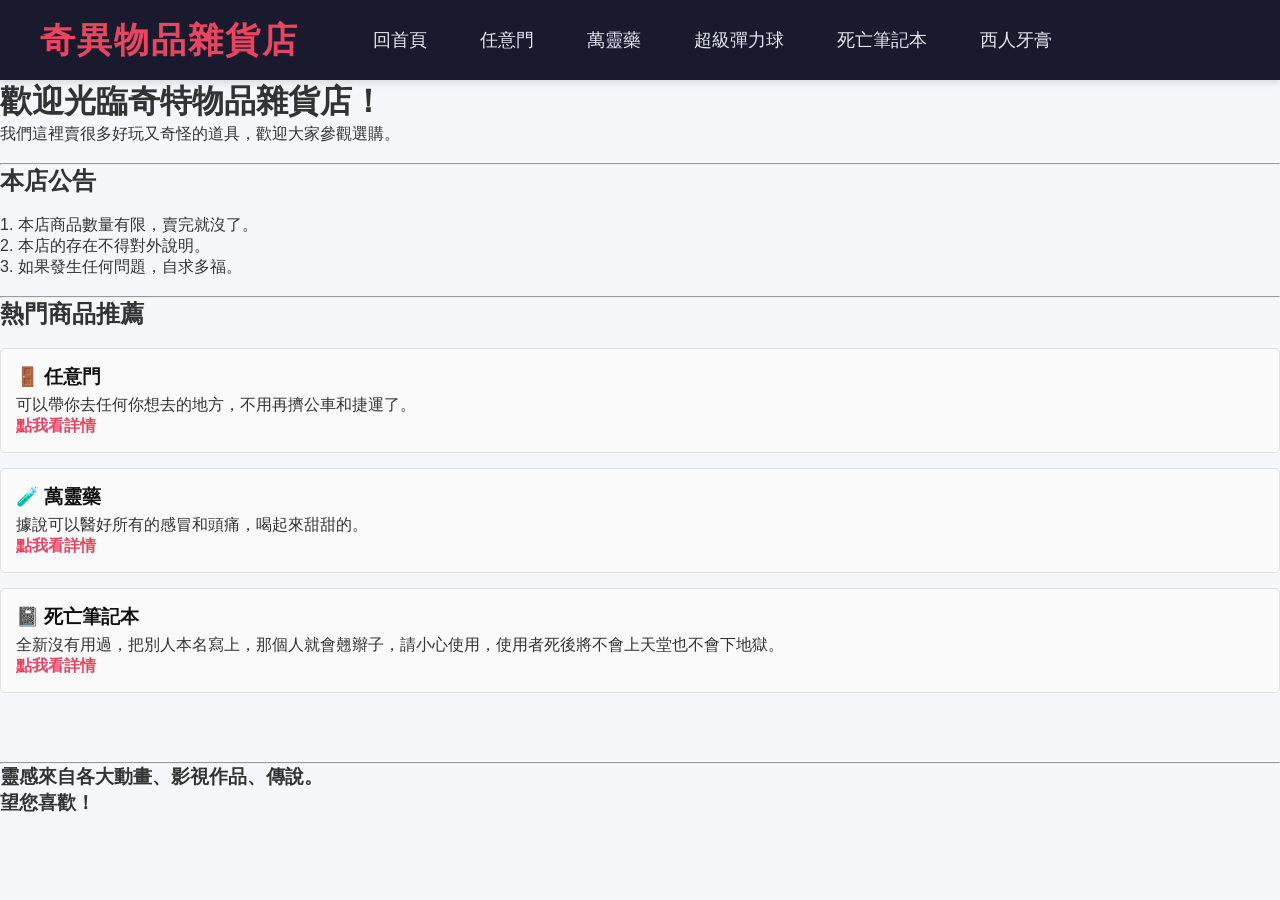
<file: index.html>
<!DOCTYPE html>
<html lang="en">
<head>
    <meta charset="UTF-8">
    <meta name="viewport" content="width=device-width, initial-scale=1.0">
    <title>奇特物品雜貨店</title>
    <link rel="stylesheet" href="style.css">
</head>
<body>
    <nav class="nav">
        <ul>
            <li>奇異物品雜貨店</li>
            <li><a href="index.html">回首頁</a></li>
            <li><a href="door.html">任意門</a></li>
            <li><a href="elixir.html">萬靈藥</a></li>
            <li><a href="ball.html">超級彈力球</a></li>
            <li><a href="note.html">死亡筆記本</a></li>
            <li><a href="paste.html">西人牙膏</a></li>
        </ul>
    </nav>
    <h1>歡迎光臨奇特物品雜貨店！</h1>
    <p class="welcome-text">我們這裡賣很多好玩又奇怪的道具，歡迎大家參觀選購。</p>
    <br>
    <hr> 

    <h2>本店公告</h2>
    <br>
    <p>1. 本店商品數量有限，賣完就沒了。</p>
    <p>2. 本店的存在不得對外說明。</p>
    <p>3. 如果發生任何問題，自求多福。</p>
    <br>
    <hr>
    <h2>熱門商品推薦</h2>
    <br>
    <!-- 商品一 -->
    <div class="item-box">
        <h3>🚪 任意門</h3>
        <p>可以帶你去任何你想去的地方，不用再擠公車和捷運了。</p>
        <a href="door.html">點我看詳情</a>
    </div>

    <!-- 商品二 -->
    <div class="item-box">
        <h3>🧪 萬靈藥</h3>
        <p>據說可以醫好所有的感冒和頭痛，喝起來甜甜的。</p>
        <a href="elixir.html">點我看詳情</a>
    </div>

    <!-- 商品三 -->
    <div class="item-box">
        <h3>📓 死亡筆記本</h3>
        <p>全新沒有用過，把別人本名寫上，那個人就會翹辮子，請小心使用，使用者死後將不會上天堂也不會下地獄。</p>
        <a href="note.html">點我看詳情</a>
    </div>
    <br><br><br>
    <hr>
        <h3>靈感來自各大動畫、影視作品、傳說。</h3>
        <h3>望您喜歡！</h3>
</body>
</html>
</file>
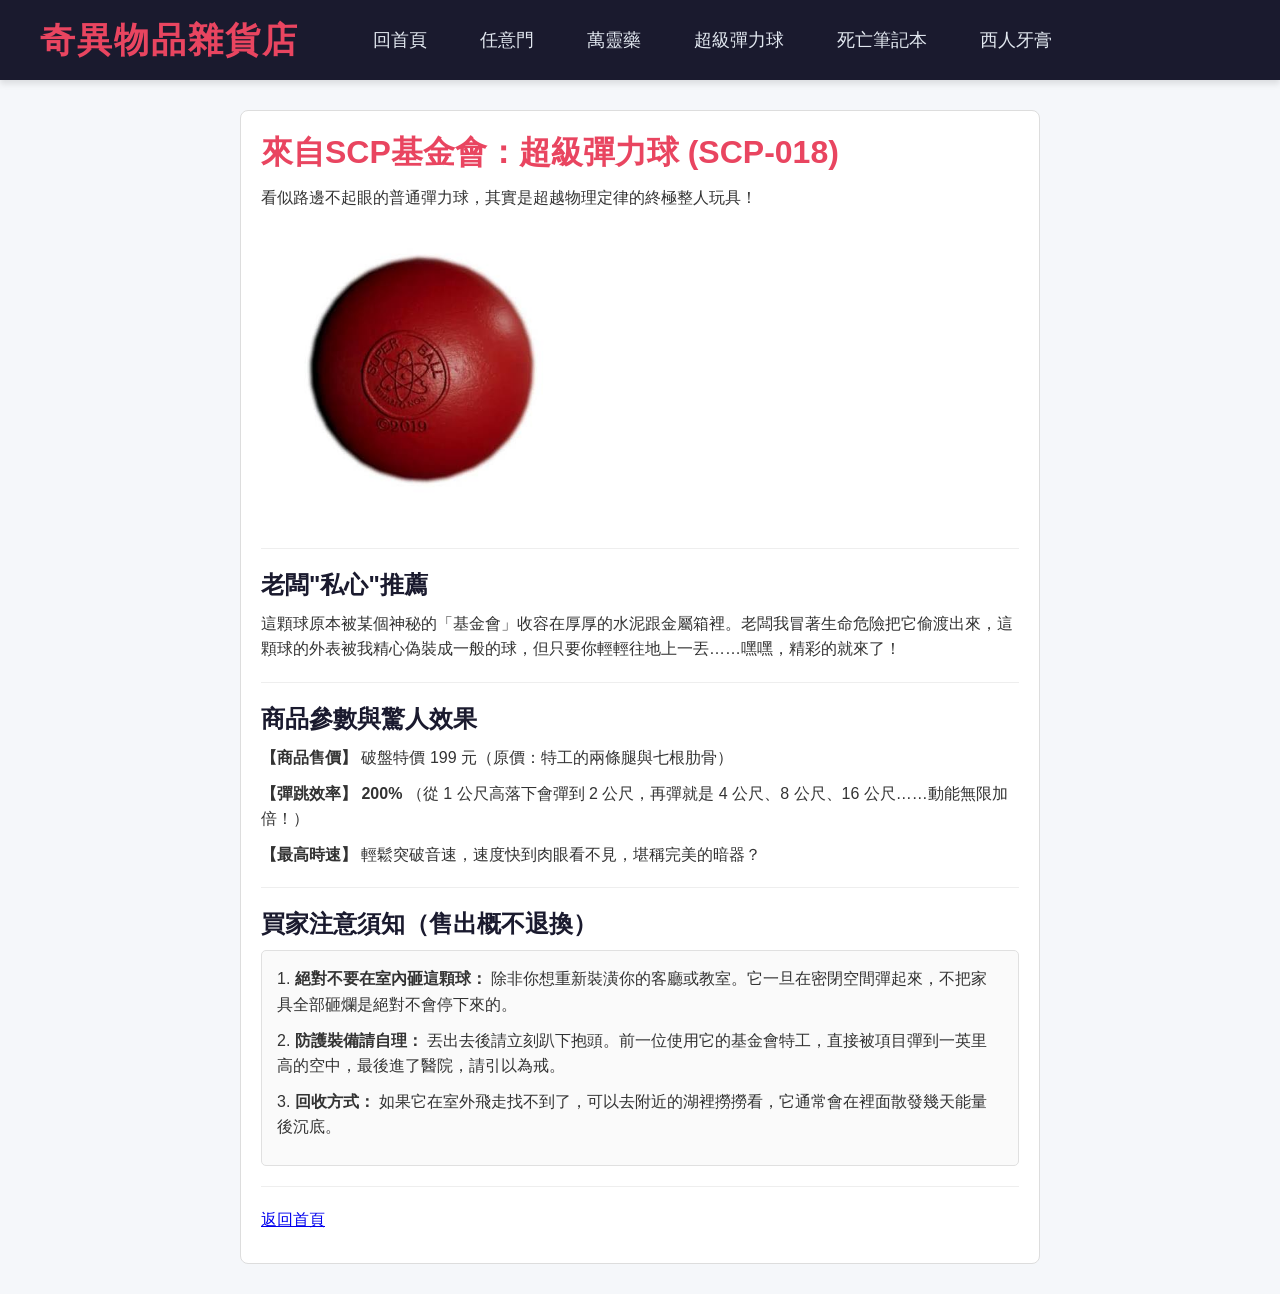
<file: ball.html>
<!DOCTYPE html>
<html lang="en">
<head>
    <meta charset="UTF-8">
    <meta name="viewport" content="width=device-width, initial-scale=1.0">
    <title>奇特物品雜貨店</title>
    <link rel="stylesheet" href="style.css">
</head>
<body>
    <nav class="nav">
        <ul>
            <li>奇異物品雜貨店</li>
            <li><a href="index.html">回首頁</a></li>
            <li><a href="door.html">任意門</a></li>
            <li><a href="elixir.html">萬靈藥</a></li>
            <li><a href="ball.html">超級彈力球</a></li>
            <li><a href="note.html">死亡筆記本</a></li>
            <li><a href="paste.html">西人牙膏</a></li>
        </ul>
    </nav>
    
    <div class="main-content">
        <h1>來自SCP基金會：超級彈力球 (SCP-018)</h1>
        <p class="welcome-text">看似路邊不起眼的普通彈力球，其實是超越物理定律的終極整人玩具！</p>
        
        <div class="product-image-container">
            <img src="image/ball.jpg" alt="超級彈力球本體" style="width: 40%; ">
        </div>
        
        <hr>

        <h2>老闆"私心"推薦</h2>
        <p>這顆球原本被某個神秘的「基金會」收容在厚厚的水泥跟金屬箱裡。老闆我冒著生命危險把它偷渡出來，這顆球的外表被我精心偽裝成一般的球，但只要你輕輕往地上一丟……嘿嘿，精彩的就來了！</p>

        <hr>

        <h2>商品參數與驚人效果</h2>
        <p><strong>【商品售價】</strong> 破盤特價 199 元（原價：特工的兩條腿與七根肋骨）</p>
        <p><strong>【彈跳效率】</strong> <strong>200%</strong> （從 1 公尺高落下會彈到 2 公尺，再彈就是 4 公尺、8 公尺、16 公尺……動能無限加倍！）</p>
        <p><strong>【最高時速】</strong> 輕鬆突破音速，速度快到肉眼看不見，堪稱完美的暗器？</p>

        <hr>

        <h2>買家注意須知（售出概不退換）</h2>
        <div class="item-box">
            <p>1. <strong>絕對不要在室內砸這顆球：</strong> 除非你想重新裝潢你的客廳或教室。它一旦在密閉空間彈起來，不把家具全部砸爛是絕對不會停下來的。</p>
            <p>2. <strong>防護裝備請自理：</strong> 丟出去後請立刻趴下抱頭。前一位使用它的基金會特工，直接被項目彈到一英里高的空中，最後進了醫院，請引以為戒。</p>
            <p>3. <strong>回收方式：</strong> 如果它在室外飛走找不到了，可以去附近的湖裡撈撈看，它通常會在裡面散發幾天能量後沉底。</p>
        </div>

        <hr>
        <p><a href="index.html">返回首頁</a></p>
    </div>
</body>
</html>
</file>
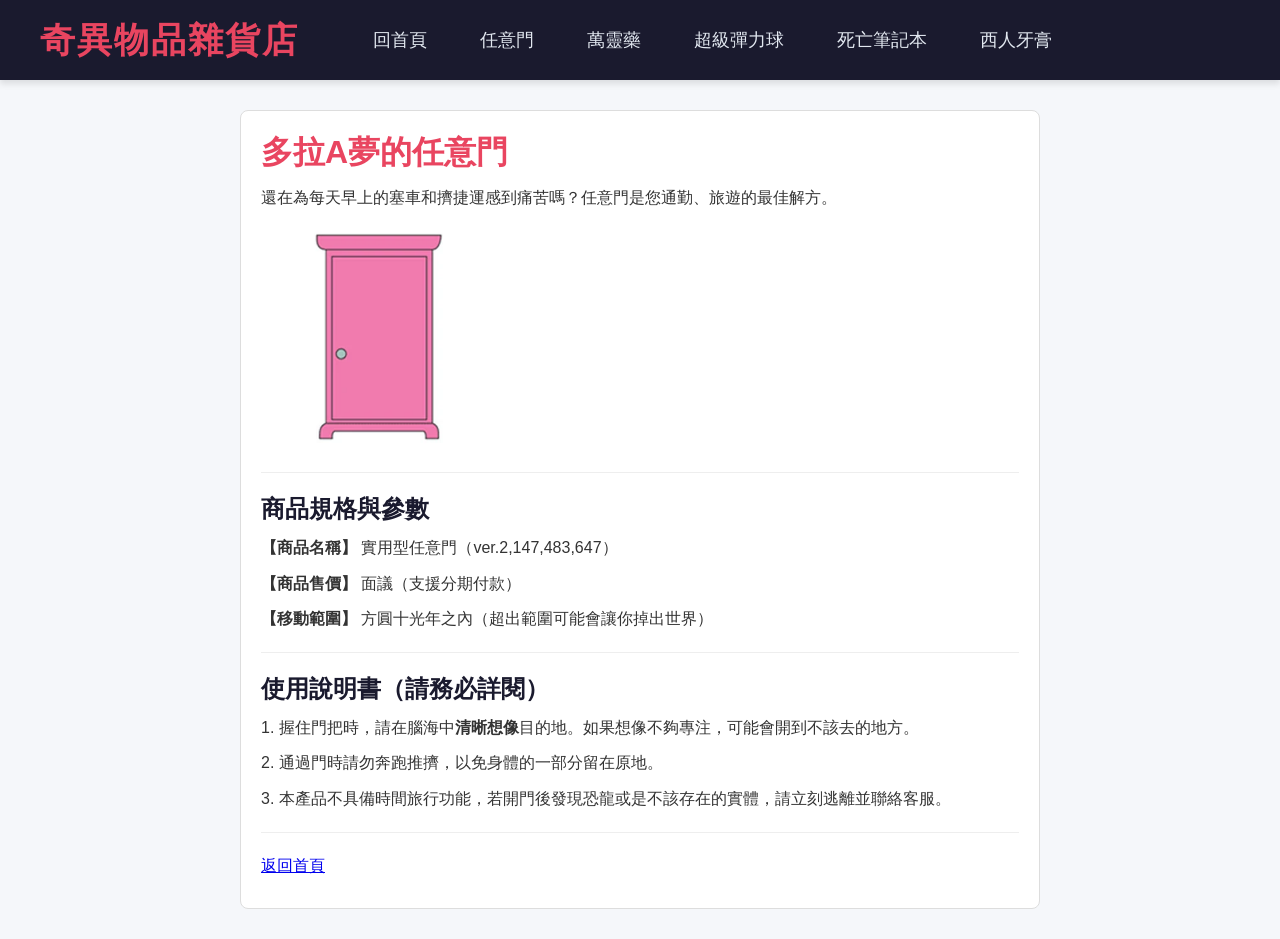
<file: door.html>
<!DOCTYPE html>
<html lang="en">
<head>
    <meta charset="UTF-8">
    <meta name="viewport" content="width=device-width, initial-scale=1.0">
    <title>奇特物品雜貨店</title>
    <link rel="stylesheet" href="style.css">
</head>
<body>
    <nav class="nav">
        <ul>
            <li>奇異物品雜貨店</li>
            <li><a href="index.html">回首頁</a></li>
            <li><a href="door.html">任意門</a></li>
            <li><a href="elixir.html">萬靈藥</a></li>
            <li><a href="ball.html">超級彈力球</a></li>
            <li><a href="note.html">死亡筆記本</a></li>
            <li><a href="paste.html">西人牙膏</a></li>
        </ul>
    </nav>
    <div class="main-content">
        <h1>多拉A夢的任意門</h1>
        <p class="welcome-text">還在為每天早上的塞車和擠捷運感到痛苦嗎？任意門是您通勤、旅遊的最佳解方。</p>
        <img src="image/door.webp"  width="30%">
        <hr>


        <h2>商品規格與參數</h2>
        <p><strong>【商品名稱】</strong> 實用型任意門（ver.2,147,483,647）</p>
        <p><strong>【商品售價】</strong> 面議（支援分期付款）</p>
        <p><strong>【移動範圍】</strong> 方圓十光年之內（超出範圍可能會讓你掉出世界）</p>

        <hr>

        <h2>使用說明書（請務必詳閱）</h2>
        <p>1. 握住門把時，請在腦海中<strong>清晰想像</strong>目的地。如果想像不夠專注，可能會開到不該去的地方。</p>
        <p>2. 通過門時請勿奔跑推擠，以免身體的一部分留在原地。</p>
        <p>3. 本產品不具備時間旅行功能，若開門後發現恐龍或是不該存在的實體，請立刻逃離並聯絡客服。</p>

        <hr>
        
        <p><a href="index.html">返回首頁</a></p>
    </div>
</body>
</html>
</file>
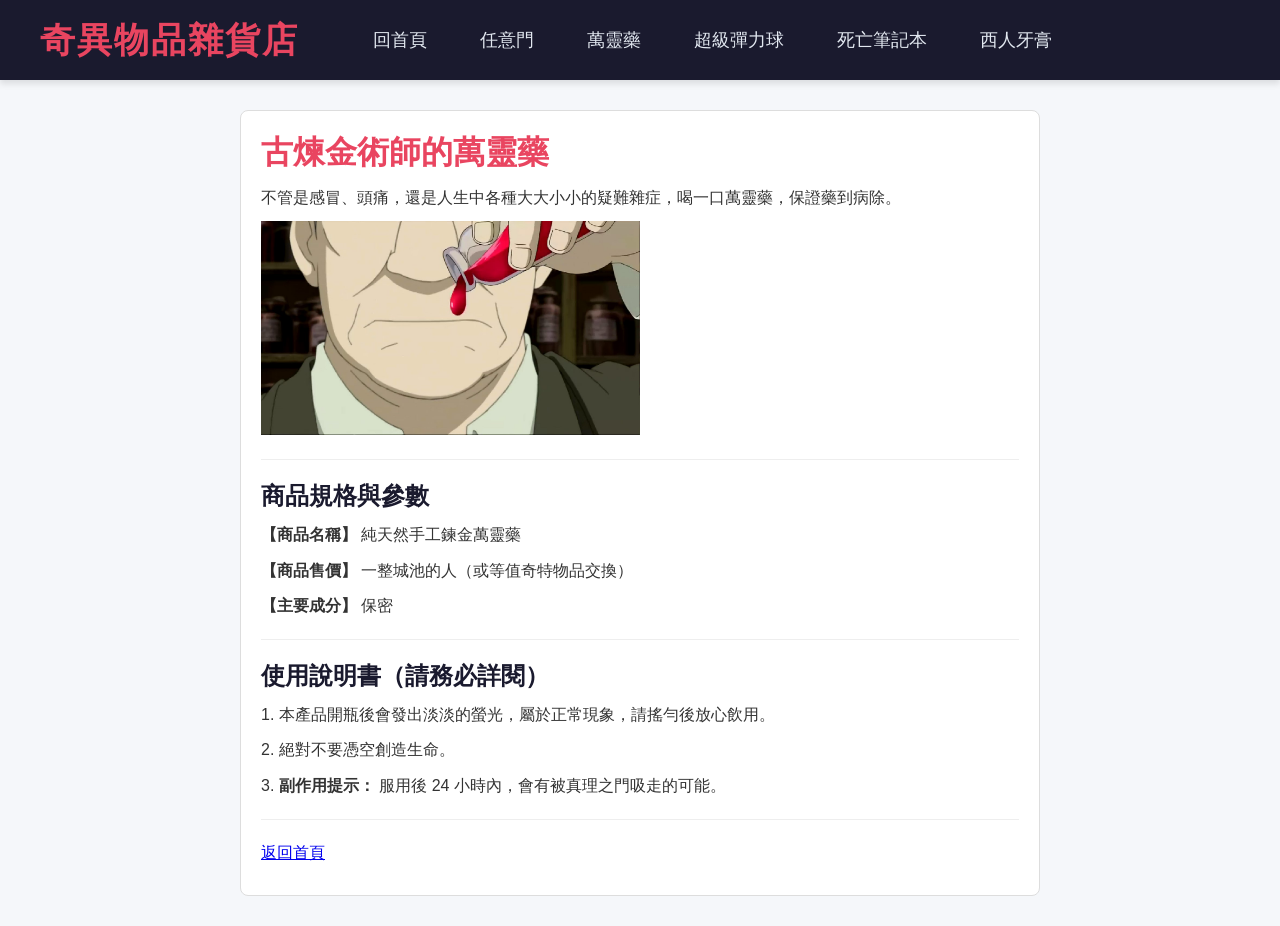
<file: elixir.html>
<!DOCTYPE html>
<html lang="en">
<head>
    <meta charset="UTF-8">
    <meta name="viewport" content="width=device-width, initial-scale=1.0">
    <title>奇特物品雜貨店</title>
    <link rel="stylesheet" href="style.css">
</head>
<body>
    <nav class="nav">
        <ul>
            <li>奇異物品雜貨店</li>
            <li><a href="index.html">回首頁</a></li>
            <li><a href="door.html">任意門</a></li>
            <li><a href="elixir.html">萬靈藥</a></li>
            <li><a href="ball.html">超級彈力球</a></li>
            <li><a href="note.html">死亡筆記本</a></li>
            <li><a href="paste.html">西人牙膏</a></li>
        </ul>
    </nav>
    <div class="main-content">
        <h1>古煉金術師的萬靈藥</h1>
        <p class="welcome-text">不管是感冒、頭痛，還是人生中各種大大小小的疑難雜症，喝一口萬靈藥，保證藥到病除。</p>
        <img src="image/stone.JPG" width="50%">
        <hr>

        <h2>商品規格與參數</h2>
        <p><strong>【商品名稱】</strong> 純天然手工鍊金萬靈藥</p>
        <p><strong>【商品售價】</strong> 一整城池的人（或等值奇特物品交換）</p>
        <p><strong>【主要成分】</strong> 保密</p>

        <hr>

        <h2>使用說明書（請務必詳閱）</h2>
        <p>1. 本產品開瓶後會發出淡淡的螢光，屬於正常現象，請搖勻後放心飲用。</p>
        <p>2. 絕對不要憑空創造生命。</p>
        <p>3. <strong>副作用提示：</strong> 服用後 24 小時內，會有被真理之門吸走的可能。</p>

        <hr>
        
        <p><a href="index.html">返回首頁</a></p>
    </div>
</body>
</html>
</file>
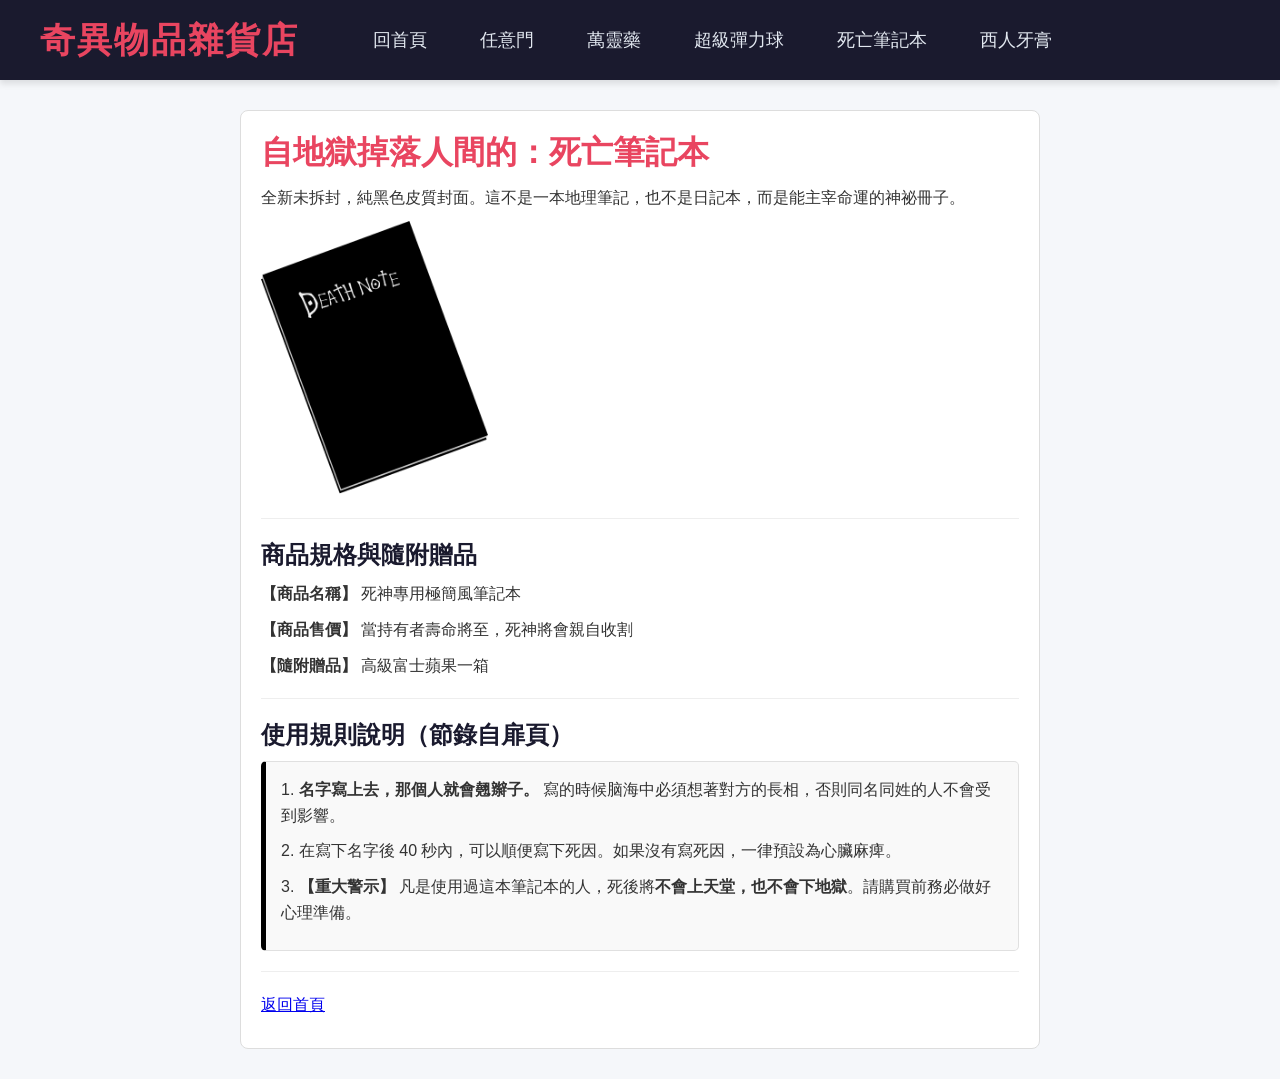
<file: note.html>
<!DOCTYPE html>
<html lang="en">
<head>
    <meta charset="UTF-8">
    <meta name="viewport" content="width=device-width, initial-scale=1.0">
    <title>奇特物品雜貨店</title>
    <link rel="stylesheet" href="style.css">
</head>
<body>
    <nav class="nav">
        <ul>
            <li>奇異物品雜貨店</li>
            <li><a href="index.html">回首頁</a></li>
            <li><a href="door.html">任意門</a></li>
            <li><a href="elixir.html">萬靈藥</a></li>
            <li><a href="ball.html">超級彈力球</a></li>
            <li><a href="note.html">死亡筆記本</a></li>
            <li><a href="paste.html">西人牙膏</a></li>
        </ul>
    </nav>
    <div class="main-content">
        <h1>自地獄掉落人間的：死亡筆記本</h1>
        <p class="welcome-text">全新未拆封，純黑色皮質封面。這不是一本地理筆記，也不是日記本，而是能主宰命運的神祕冊子。</p>
        <img src="image/note.png" width="30%">
        <hr>

        <h2>商品規格與隨附贈品</h2>
        <p><strong>【商品名稱】</strong> 死神專用極簡風筆記本</p>
        <p><strong>【商品售價】</strong> 當持有者壽命將至，死神將會親自收割</p>
        <p><strong>【隨附贈品】</strong> 高級富士蘋果一箱</p>

        <hr>

        <h2>使用規則說明（節錄自扉頁）</h2>
        <div class="item-box" style="border-left: 5px solid #000; background-color: #f9f9f9;">
            <p>1. <strong>名字寫上去，那個人就會翹辮子。</strong> 寫的時候脑海中必須想著對方的長相，否則同名同姓的人不會受到影響。</p>
            <p>2. 在寫下名字後 40 秒內，可以順便寫下死因。如果沒有寫死因，一律預設為心臟麻痺。</p>
            <p>3. <strong>【重大警示】</strong> 凡是使用過這本筆記本的人，死後將<strong>不會上天堂，也不會下地獄</strong>。請購買前務必做好心理準備。</p>
        </div>

        <hr>
        <p><a href="index.html">返回首頁</a></p>
    </div>
</body>
</html>
</file>
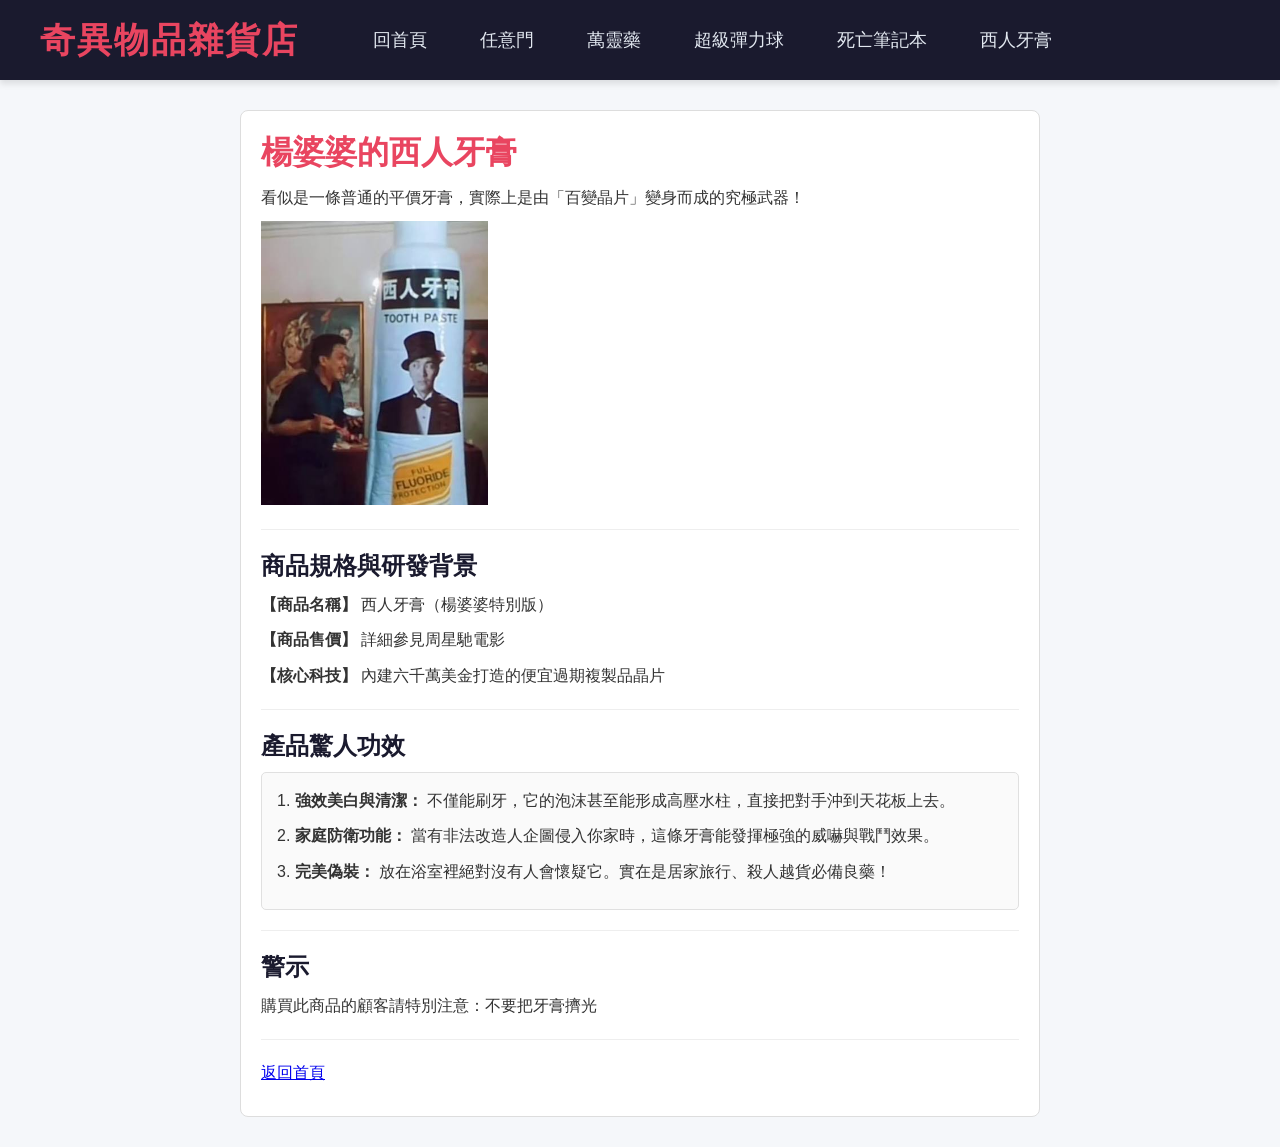
<file: paste.html>
<!DOCTYPE html>
<html lang="en">
<head>
    <meta charset="UTF-8">
    <meta name="viewport" content="width=device-width, initial-scale=1.0">
    <title>奇特物品雜貨店</title>
    <link rel="stylesheet" href="style.css">
</head>
<body>
    <nav class="nav">
        <ul>
            <li>奇異物品雜貨店</li>
            <li><a href="index.html">回首頁</a></li>
            <li><a href="door.html">任意門</a></li>
            <li><a href="elixir.html">萬靈藥</a></li>
            <li><a href="ball.html">超級彈力球</a></li>
            <li><a href="note.html">死亡筆記本</a></li>
            <li><a href="paste.html">西人牙膏</a></li>
        </ul>
    </nav>
    <div class="main-content">
        <h1>楊婆婆的西人牙膏</h1>
        <p class="welcome-text">看似是一條普通的平價牙膏，實際上是由「百變晶片」變身而成的究極武器！</p>
        <img src="image/tooth.jpg" width="30%">
        <hr>

        <h2>商品規格與研發背景</h2>
        <p><strong>【商品名稱】</strong> 西人牙膏（楊婆婆特別版）</p>
        <p><strong>【商品售價】</strong> 詳細參見周星馳電影</p>
        <p><strong>【核心科技】</strong> 內建六千萬美金打造的便宜過期複製品晶片</p>

        <hr>

        <h2>產品驚人功效</h2>
        <div class="item-box">
            <p>1. <strong>強效美白與清潔：</strong> 不僅能刷牙，它的泡沫甚至能形成高壓水柱，直接把對手沖到天花板上去。</p>
            <p>2. <strong>家庭防衛功能：</strong> 當有非法改造人企圖侵入你家時，這條牙膏能發揮極強的威嚇與戰鬥效果。</p>
            <p>3. <strong>完美偽裝：</strong> 放在浴室裡絕對沒有人會懷疑它。實在是居家旅行、殺人越貨必備良藥！</p>
        </div>

        <hr>

        <h2>警示</h2>
        <p>購買此商品的顧客請特別注意：不要把牙膏擠光</p>

        <hr>
        <p><a href="index.html">返回首頁</a></p>
    </div>
</body>
</html>
</file>
<file: style.css>
* {
    margin: 0;
    padding: 0;
    box-sizing: border-box;
    font-family: "Helvetica Neue", Arial, "Noto Sans TC", sans-serif;
}

body {
    background-color: #f5f7fa;
    color: #333;
}

.nav {
    background-color: #1a1a2e;
    box-shadow: 0 4px 6px rgba(0, 0, 0, 0.1);
    position: sticky;
    top: 0;
    z-index: 1000;
}

.nav ul {
    list-style: none;
    display: flex;
    align-items: center;
    justify-content: flex-start; 
    width: 100%;
    max-width: 1300px;           
    margin: 0;                   
    padding: 0 40px;             
    height: 80px;                
}

.nav ul li:first-child {
    font-size: 2.2rem;           
    font-weight: bold;
    color: #e94560;
    margin-right: 60px;          
    padding: 0;
    letter-spacing: 2px;         
    white-space: nowrap;
}

.nav ul li {
    margin-right: 25px;          
}

.nav ul li a {
    text-decoration: none;
    color: #e2e8f0;
    font-size: 1.1rem;           
    padding: 8px 14px;
    border-radius: 4px;
    transition: all 0.3s ease;
    white-space: nowrap;
}

.nav ul li a:hover {
    background-color: #e94560;
    color: #ffffff;
    box-shadow: 0 2px 8px rgba(233, 69, 96, 0.4);
}

@media (max-width: 768px) {
    .nav ul {
        flex-direction: column; 
        height: auto;
        padding: 15px 0;
    }

    .nav ul li:first-child {
        margin-right: 0; 
        margin-bottom: 15px; 
    }

    .nav ul li {
        width: 100%;
        text-align: center;
        margin-bottom: 8px;
    }

    .nav ul li a {
        display: block;
        width: 80%;
        margin: 0 auto;
    }
}

.main-content {
    max-width: 800px;
    margin: 30px auto;
    padding: 20px;
    background-color: #ffffff; 
    border: 1px solid #ddd;    
    border-radius: 8px;        
}

.main-content h1 {
    color: #e94560; 
    margin-bottom: 10px;
}

.main-content h2 {
    color: #1a1a2e;
    margin-top: 20px;
    margin-bottom: 10px;
}

.main-content p {
    font-size: 1rem;
    line-height: 1.6;
    color: #333333;
    margin-bottom: 10px;
}

.main-content hr {
    border: 0;
    border-top: 1px solid #eee;
    margin: 20px 0;
}

.item-box {
    border: 1px solid #e0e0e0;
    padding: 15px;
    margin-bottom: 15px;
    border-radius: 5px;
    background-color: #fafafa; 
}

.item-box h3 {
    margin-bottom: 5px;
    color: #111;
}

.item-box a {
    color: #e94560;
    text-decoration: none;
    font-weight: bold;
}

.item-box a:hover {
    text-decoration: underline; 
}
</file>
